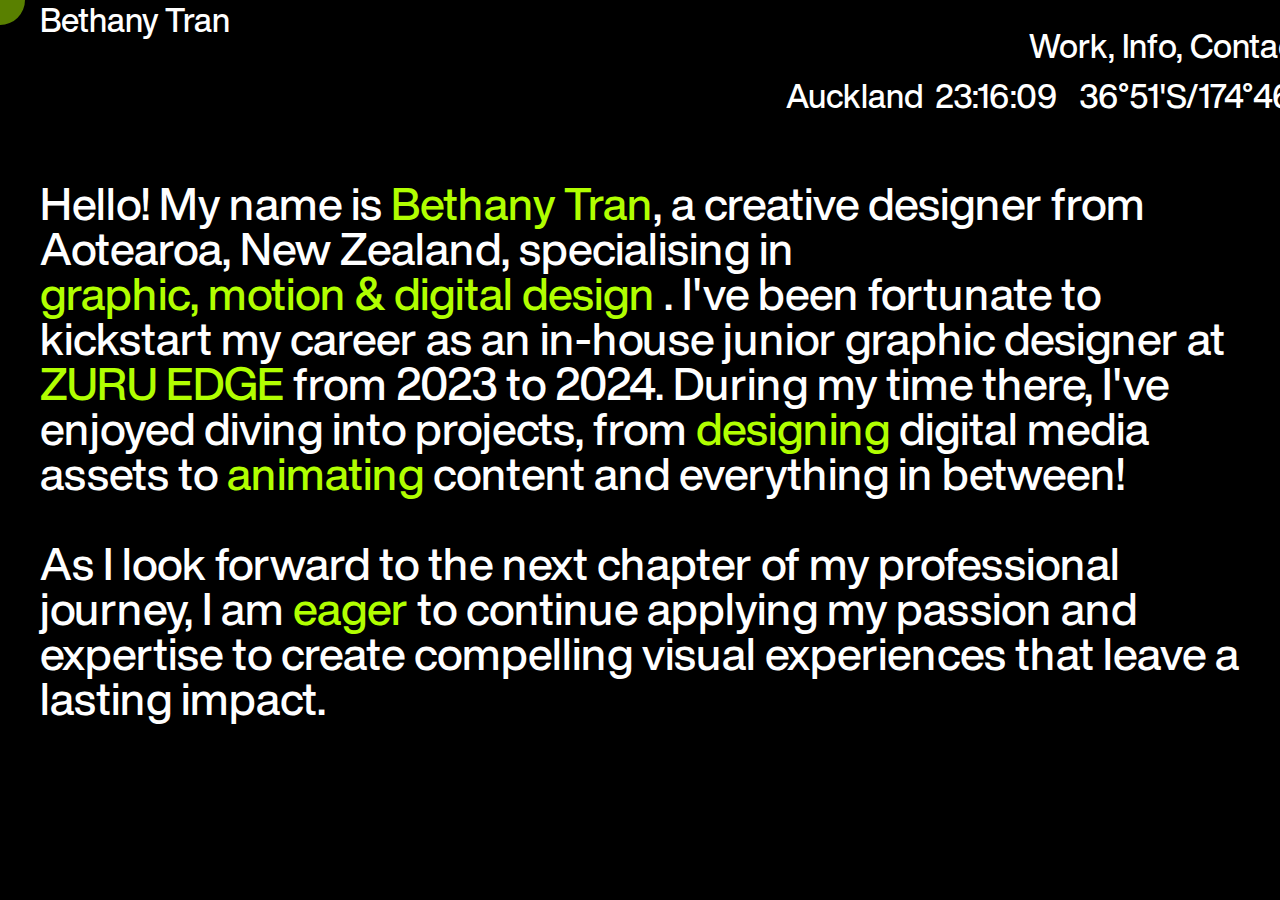
<file: about.html>
<!DOCTYPE html>
<html lang="en">
  <head>
    <meta charset="UTF-8" />
    <meta http-equiv="X-UA-Compatible" content="IE=edge" />
    <meta name="viewport" content="width=device-width, initial-scale=1.0" />
    <link
      href="https://cdn.jsdelivr.net/npm/bootstrap@5.1.3/dist/css/bootstrap.min.css"
      rel="stylesheet"
      integrity="sha384-1BmE4kWBq78iYhFldvKuhfTAU6auU8tT94WrHftjDbrCEXSU1oBoqyl2QvZ6jIW3"
      crossorigin="anonymous"
    />
    <link rel="stylesheet" href="style.css" />
    <link
      rel="shortcut icon"
      href="./Images/Ellipse 104.png"
      type="image/x-icon"
    />
    <!-- <style>
      .header {
        background-color: #fff;
      }
      a {
        color: #000 !important;
      }
      .nav-logo {
        color: #000 !important;
      }
      .footer {
        background-color: #fff;
      }
      .item-footer {
        color: #000 !important;
      }
      .right-header {
        color: #000 !important;
      }
    </style> -->
    <title>ABOUT ME</title>
  </head>
  <body>
    <div class="circle-cursor"></div>
    <div class="header sticky-top">
      <header class="navbar">
        <a href="/index.html"><div class="nav-logo">Bethany Tran</div></a>
        <nav class="navigation">
          <ul class="nav-items pe-0">
            <li class="nav-links"><a href="./index.html#project">Work, </a></li>
            <li class="nav-links"><a href="about.html">Info, </a></li>
            <li class="nav-links me-0"><a href="#contact">Contact</a></li>
          </ul>
          <div class="ham-button">
            <div class="line1"></div>
            <div class="line2"></div>
            <div class="line3"></div>
          </div>
        </nav>
        <div class="right-header">
          <span>Auckland <span id="clock"></span> 36°51'S/174°46'E</span>
        </div>
        <div></div>
      </header>
    </div>
    <div class="content-about">
      <p>
        Hello! My name is
        <span class="name-container">
          <span class="name">Bethany Tran</span>
          <img
            src="./Images/BETHANY TRAN (1).png"
            alt="Profile Image"
            class="profile-image"
          /> </span
        >, a creative designer from Aotearoa, New Zealand, specialising in
        <span class="name-container">
          <span class="name">graphic, motion & digital design</span>
          <img
            src="./Images/digital & graphic.gif"
            alt="Profile Image"
            class="profile-image-2"
          />
        </span>
        . I've been fortunate to kickstart my career as an in-house junior
        graphic designer at
        <span class="name-container">
          <span class="name">ZURU EDGE</span>
          <img
            src="./Images/ZURUEDGETEAMGIF-ezgif.com-video-to-gif-converter.gif"
            alt="Profile Image"
            class="profile-image-2"
          />
        </span>
        from 2023 to 2024. During my time there, I've enjoyed diving into
        projects, from
        <span class="name-container">
          <span class="name">designing</span>
          <img
            src="./Images/designing.png"
            alt="Profile Image"
            class="profile-image"
          />
        </span>
        digital media assets to
        <span class="name-container">
          <span class="name">animating</span>
          <img
            src="./Images/animating.png"
            alt="Profile Image"
            class="profile-image img-3"
          />
        </span>
        content and everything in between!
      </p>
      <p>
        As I look forward to the next chapter of my professional journey, I am
        <span class="name-container">
          <span class="name">eager</span>
          <img src="./Images/3.png" alt="Profile Image" class="profile-image" />
        </span>
        to continue applying my passion and expertise to create compelling
        visual experiences that leave a lasting impact.
      </p>
    </div>
    <!-- <div class="footer row" id="contact">
      <div class="item-footer col-6 col-sm-3">
        <h5>CONTACT</h5>
        <ul>
          <li class="mail">
            <a
              href="https://mail.google.com/mail/?view=cm&fs=1&to=BETHANYNAMTRAN%40GMAIL.COM"
              >BETHANYNAMTRAN@GMAIL.COM</a
            >
          </li>
          <li>PHONE NUMBER</li>
          <li><a href="tel:64211465868">(+64) 211 465 868</a></li>
        </ul>
      </div>
      <div class="item-footer pr col-6 col-sm-3">
        <h5>MORE INFO</h5>
        <ul>
          <li>
            <a
              href="https://www.linkedin.com/in/bethany-tran-design/?fbclid=IwAR2gap8rJgP_rZNgPIACCRGh3fwaknkddtkItuoajsmtxG6Lh81EWMosfn4"
              target="_blank"
              >LINKEDIN</a
            >
          </li>
          <li>
            <a
              href="https://drive.google.com/file/d/1fy7mcaFyJHobvvhECcdISliACIMfMi0f/view&fbclid=IwAR0UPinIpszdmteBq5XknEyTNd7XXA4XHEjlVZZTMFalxBMO60rNQZejPQ0"
              target="_blank"
              >RESUME</a
            >
          </li>
        </ul>
      </div>
      <div class="item-footer pr col-6 col-sm-3">
        <h5>LOCATION</h5>
        <ul>
          <li>TAMAKI MAKAURAU</li>
        </ul>
      </div>
      <div class="item-footer end col-6 col-sm-3">
        <h5>BETHANY-TRAN</h5>
        <ul>
          <li></li>
          <li></li>
          <li>© 2024 - 2025</li>
        </ul>
      </div>
    </div> -->
    <script
      src="https://cdn.jsdelivr.net/npm/bootstrap@5.1.3/dist/js/bootstrap.bundle.min.js"
      integrity="sha384-ka7Sk0Gln4gmtz2MlQnikT1wXgYsOg+OMhuP+IlRH9sENBO0LRn5q+8nbTov4+1p"
      crossorigin="anonymous"
    ></script>
    <script src="/script.js"></script>
  </body>
</html>
</file>
<file: style.css>
@font-face {
  font-family: "Helvetica Now Display";
  src: url("./fonts/HelveticaNowDisplay-Medium.ttf") format("truetype");

  font-style: normal;
}
body {
  background-color: #000 !important;
  color: #fff !important;
  font-family: "Helvetica Now Display", sans-serif;
  font-weight: 500;
}
a {
  text-decoration: none;
  color: #fff;
}
a:hover {
  color: #b1ff00;
}
.header {
  background-color: #000;
}
li {
  list-style-type: none;
}
.navbar {
  padding: 0 40px;
  text-align: right;

  width: 100%;
  z-index: 5;
}
.nav-logo {
  float: left;
  font-weight: 400 !important;
  font-size: 33px;
  color: #fff;
}

.navigation {
  display: inline-block;
}
.nav-items {
  display: inline-block;

  padding: 10px;
}

.nav-links {
  display: inline-block;
  font-size: 33px;
  font-weight: 400 !important;
  margin-right: 5px;

  color: #fff !important;
}

.ham-button {
  position: absolute;
  top: 50%;
  right: 5%;
  transform: translate(0, -50%);
  display: none;
}

.line1,
.line2,
.line3 {
  margin-bottom: 5px;
  height: 2px;
  width: 30px;
  background-color: #fff;
  transition: transform 400ms;
}
@media (max-width: 768px) {
  .text-item p {
    font-size: 13px !important;
    line-height: 15px !important;
  }
  .text-item {
    line-height: 10px !important;
  }
  .content-about p {
    font-size: 20px !important;
    line-height: 20px !important;
  }
  .nav-links a {
    color: #fff;
  }
  .ham-button {
    display: block;
  }
  .navbar {
    text-align: center;
  }
  .nav-links {
    /*  display: none; */
    display: block;
    padding: 0 0 80px 0;
  }
  .nav-items {
    /*     display: none; */
    position: fixed;
    top: 0;
    left: 0;
    transform: translate(-100%, -100%);
    height: 100%;
    width: 100%;
    background-color: #121110d1;
    padding: 35% 0;
    /*     transition: transform .6s ease-in-out; */
  }
  .nav-links:hover a {
    color: crimson;
  }
}
.display {
  transform: translate(0, 0);
  transition: transform 0.6s ease;
}
.toggle1 {
  margin-bottom: 0;
  transform: rotate(45deg) translate(9px, 0px);
  background-color: #fff;
  transition: transform 400ms;
}
.toggle2 {
  margin-bottom: 0;
  background: transparent;
}

.toggle3 {
  margin-bottom: 0;
  transform: rotate(-45deg) translate(3px, 7px);
  background-color: #fff;
  transition: transform 400ms;
}
.text-content {
  margin: 0;
}
.text-content span {
  font-size: 40px;
  line-height: 40px;
}
.content-main {
  margin: 0px;
  padding-top: 70px;
  padding-bottom: 20px;
  padding-left: 28px;
  padding-right: 28px;
}
#brand-detail-container {
  padding: 0 28px;
}

.text {
  display: flex;
  justify-content: space-between;
  padding-top: 10px;
}
.text-item p {
  margin: 0px;
  font-size: 20px;
  font-weight: 600;
  line-height: 25px;
}
.right {
  text-align: right;
}
.footer {
  margin: 0;
  padding: 28px;
}
.content-about {
  padding: 0 40px;
}
.item-footer ul {
  padding: 0;
}
.item-footer h5 {
  font-size: 22px;
  font-weight: 600;
}
.item-footer ul li {
  font-size: 17px;
  font-weight: 600;
}
.edit {
  line-height: 20px !important;
}
.edit span {
  font-size: 30px;
  line-height: 35px !important;
}
.end {
  text-align: end;
}
.end-row {
  padding-bottom: 60px;
}
.pr {
  padding-left: 120px;
}
.img-home {
  background-image: url(/Images/BETHANY_1.jpg);
  width: 100%;
  height: 100vh;
  background-size: cover;
}
.uppercase {
  text-transform: uppercase;
}
.text-about {
  align-items: center;
  font-size: 30px;
  line-height: 30px;
  text-align: justify;
}
.content-about {
  margin: 0;
  /* height: 100vh; */
  padding-top: 20px;
  padding-bottom: 20px;
  color: #fff;
  /* background-color: #fff; */
}
.row {
  margin: 0;
}
.name-project {
  padding-bottom: 20px;
}
.name-project h3 {
  font-size: 44px;
  font-weight: bold;
}
.content-project {
  margin: 0px;
  padding-bottom: 20px;
}
.hidden {
  padding-right: 10px;
  text-align: end;
}
.content-item {
  padding-left: 0px;
  text-align: justify;
  padding-right: 35px;
}
.content-item p,
.hidden p {
  font-size: 18px;
}
.img-item {
  padding-top: 20px;
  padding-bottom: 20px;
}
.img-item img {
  border-radius: 10px;
}
.hidden p {
  font-size: 25px;
}
.t {
  padding-right: 27px;
}
.r {
  display: none;
}

.des {
  padding-right: 12px;
  text-align: justify;
  font-size: 22px;
}
.title-detail {
  font-weight: bold;
}
.value-detail {
  padding-left: 50px;
}
.img-home-project {
  padding: 0 12px;
}
.img-item {
  padding-left: 12px;
  padding-right: 12px;
}
.mail {
  word-break: break-word; /* hoặc break-all để ngắt ở bất kỳ ký tự nào */
  overflow-wrap: break-word;
}
.content-about p {
  font-size: 45px;
  line-height: 45px;
  font-weight: 400 !important;
  font-style: normal;
}
.content-about p span {
  color: #ff0000;
}
.box-item a img {
  border-radius: 10px;
}
#title-brand {
  font-size: 30px;
  line-height: 35px !important;
  font-weight: 500;
  margin-top: 10px;
}
.right-header {
  font-size: 33px;
  font-weight: 400 !important;
}
.nav-items {
  margin-bottom: 0;
}

@media (max-width: 600px) {
  .right-header {
    display: none;
  }
  .item-footer ul li {
    line-height: 25px;
  }
  .edit {
    margin-bottom: 50px;
  }
  .des {
    line-height: 18px;
    padding-right: 0;
    text-align: start;
    font-size: 16px;
  }
  .content-main {
    padding-top: 0;
    padding-bottom: 0;
  }
  .box-item {
    margin: 10px 0;
  }
  .nav-links {
    margin-right: 0;
  }
  .edit {
    padding: 0 40px;
  }
  .r {
    display: block;
  }

  .pr {
    padding-left: 12px;
  }
  .hidden {
    padding-right: 12px;
    display: none;
  }
  .content-item {
    padding-left: 12px;
    padding-right: 12px;
  }
  .text-about {
    padding-right: 12px;
  }
  .end {
    text-align: start;
  }
  body {
    padding-left: 0px;
    padding-right: 0px;
  }
  .text-content span {
    font-size: 30px;
  }
}
#clock {
  margin-left: 5px;
  margin-right: 15px;
}
.name-container {
  position: relative;
  display: inline-block;
}
.name {
  color: #b1ff00 !important;
  cursor: pointer;
}

.profile-image {
  display: none; /* Hide the image by default */
  position: absolute;
  top: -50px; /* Adjust the position above the text */
  left: 50%; /* Adjust the position to the right */
  transform: translateX(-50%);
  width: 300px; /* Adjust the size of the image */
  height: auto;
  z-index: 10000;
}
.profile-image-3 {
  display: none; /* Hide the image by default */
  position: absolute;
  top: -50px; /* Adjust the position above the text */
  left: 50%; /* Adjust the position to the right */
  transform: translateX(-50%);
  width: 100px; /* Adjust the size of the image */
  height: auto;
  z-index: 10000;
}
.img-3 {
  width: 130px !important;
}
.profile-image-2 {
  display: none; /* Hide the image by default */
  position: absolute;
  top: -50px;
  left: 50%;
  transform: translateX(-50%);
  width: 600px;
  height: auto;
  z-index: 10000;
}
.name-container:hover .profile-image {
  display: block; /* Show the image on hover */
}
.name-container:hover .profile-image-2 {
  display: block; /* Show the image on hover */
}
.selected-work {
  padding: 0 40px;
  font-size: 28px;
  font-weight: 500;
}
body {
  margin: 0;

  cursor: default; /* Giữ lại con trỏ mặc định */
}
.circle-cursor {
  position: absolute;
  width: 50px;
  height: 50px;
  background-color: #b1ff00; /* Màu nền đen */

  border-radius: 50%;
  pointer-events: none;
  transform: translate(-50%, -50%);
  z-index: 9999;
  opacity: 0.5; /* Làm cho vòng tròn một phần trong suốt để nhìn thấy con trỏ rõ hơn */
}

#brand-detail-container {
  margin-top: 20px;
}
.title-detail,
.value-detail {
  font-size: 22px;
}
/* Chỉ áp dụng thay đổi cho màn hình nhỏ hơn 768px */
@media (max-width: 768px) {
  .content-detail table {
    width: 100%;
    display: block; /* Hiển thị dưới dạng block cho mobile */
  }

  .content-detail table tr {
    display: block; /* Mỗi hàng là một block */
    margin-bottom: 10px; /* Khoảng cách giữa các hàng */
  }

  .content-detail table td {
    display: block; /* Hiển thị tiêu đề và giá trị trên hai dòng riêng */
    width: 100%;
  }

  .title-detail {
    font-weight: bold;
    margin-bottom: 5px; /* Khoảng cách giữa tiêu đề và giá trị */
  }

  .value-detail {
    padding-left: 0; /* Khoảng cách lề trái cho giá trị */
    margin-bottom: 10px;
    font-size: 16px;
  }
  .des {
    padding-top: 30px;
  }
  #title-brand {
    font-size: 20px;
    line-height: 20px !important;
  }
  .text-content span {
    line-height: 20px !important;
  }
  .item-footer ul li {
    font-size: 12px !important;
    line-height: 15px !important;
  }
}
</file>
